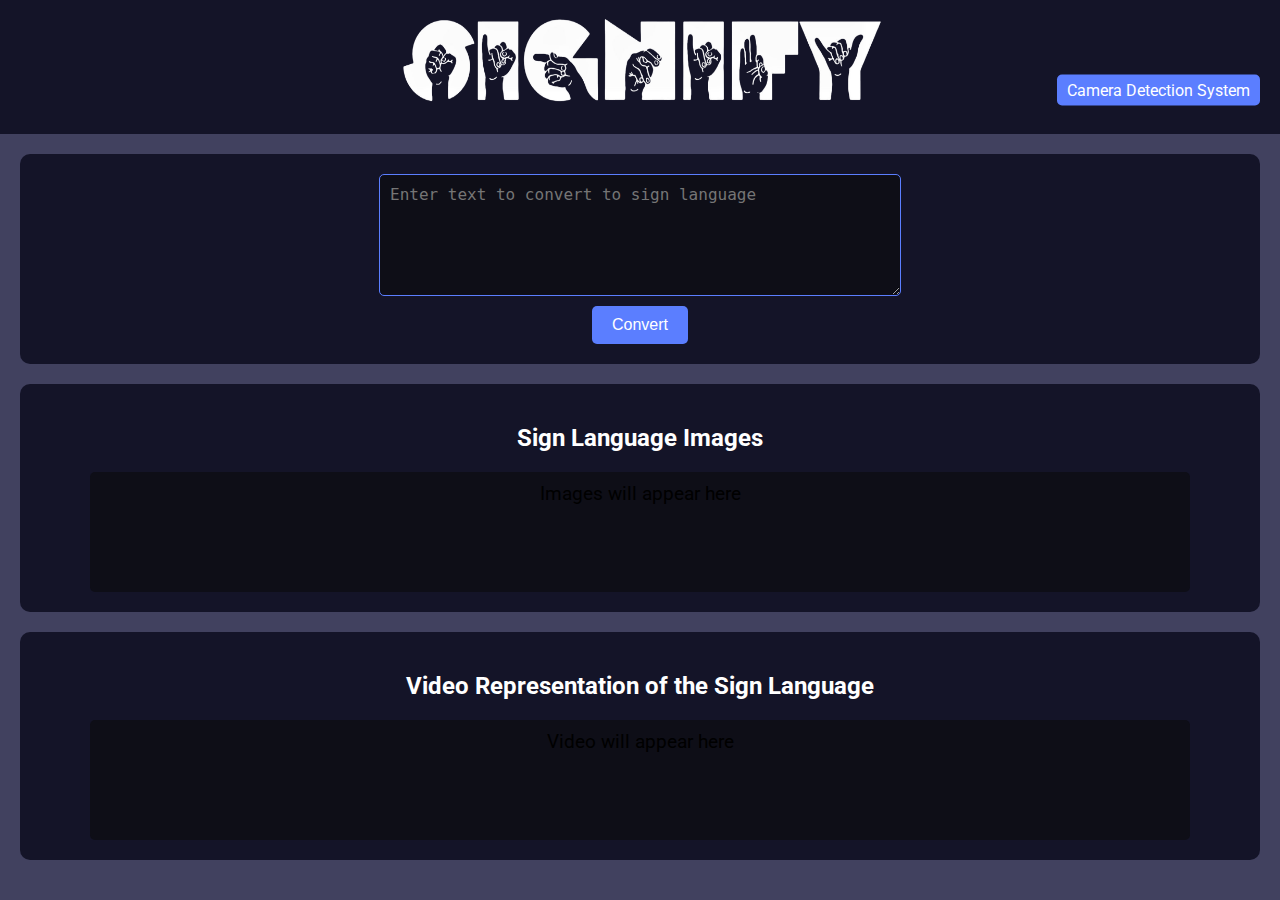
<file: webpage/page1.html>
<!DOCTYPE html>
<html lang="en">

<head>
    <meta charset="UTF-8">
    <meta name="viewport" content="width=device-width, initial-scale=1.0">
    <title>Text to Sign Language</title>
    <link href="https://fonts.googleapis.com/css2?family=Roboto:wght@400;500&display=swap" rel="stylesheet">
    <style>
        /* General Styles */
        body {
            font-family: 'Roboto', sans-serif;
            margin: 0;
            padding: 0;
            background-color: #000000; /* Very dark navy/black */
            color: #b0b0c0; /* Light gray for secondary text */
            display: flex;
            flex-direction: column;
            height: 100vh; /* Full height of the viewport */
        }

        /* Header Styles */
        .header {
            background-color: #141428; /* Slightly lighter dark blue */
    color: #ffffff; /* White for text */
    display: flex;
    justify-content: center; /* Center the logo horizontally */
    align-items: center;
    height: 150px; /* Set a fixed height for the header */
    margin: 0; /* Remove any margin around the header */
    padding: 0; /* Remove padding below the logo */
}

.logo-container {
    position: absolute;
    left: 50%;
    transform: translateX(-50%); /* Center the logo */
}

.logo-container img {
    width: 500px; /* Adjust the size of the logo */
    height: 150px;
    border-radius: 0%; /* Optional: Make the logo circular */
    margin: 0; /* Remove any margin below the logo */
    padding: 0; /* Remove any padding below the logo */
}

.header-link {
    position: absolute; /* Position the button relative to the header */
    right: 20px; /* Align to the right corner */
    top: 10%; /* Vertically center the button */
    transform: translateY(-50%); /* Adjust for perfect vertical centering*/
}

.header-link a {
    color: #ffffff; /* White text */
    text-decoration: none; /* Remove underline */
    font-size: 1em; /* Slightly smaller font size */
    padding: 6px 10px; /* Smaller padding for the button */
    border-radius: 5px; /* Rounded corners */
    background-color: #5b7eff; /* Blue background for the button */
    transition: background-color 0.3s; /* Smooth hover effect */
}

.header-link a:hover {
    background-color: #627eea; /* Darker blue on hover */
}
        /* Main Container */
        .container {
            flex: 1; /* Take up the remaining space */
            display: flex;
            flex-direction: column;
            background-color: #41415f; /* Slightly lighter dark blue */
            padding: 20px;
            box-sizing: border-box;
        }

        /* Sections */
        .text-input-section,
        .images-section,
        .video-section {
            flex: 1;
            display: flex;
            flex-direction: column;
            align-items: center;
            justify-content: center;
            background-color: #141428; /* Slightly lighter dark blue */
            padding: 20px;
            border-radius: 10px;
            margin-bottom: 20px;
        }

        /* Textarea styling */
        .text-input-section textarea {
            width: 80%;
            max-width: 500px;
            height: 100px;
            padding: 10px;
            font-size: 16px;
            border: 1px solid #5b7eff; /* Light blue for borders */
            border-radius: 5px;
            resize: vertical;
            background-color: #0e0e17; /* Dark background */
            color: #ffffff; /* White text */
        }

        /* Button styling */
        button {
            padding: 10px 20px;
            font-size: 16px;
            border: none;
            border-radius: 5px;
            cursor: pointer;
            margin-top: 10px;
            color: #ffffff; /* White text */
        }

        button.primary {
            background-color: #5b7eff; /* Light blue for action buttons */
        }

        /* Heading styles */
        .images-section h2,
        .video-section h2 {
            font-size: 1.5em;
            color: #ffffff; /* White text */
            margin-bottom: 20px;
        }

        /* Output areas */
        .image-output,
        .video-output {
            font-size: 1.2em;
            color: #000000; /* Light gray for text */
            text-align: center;
            min-height: 100px;
            width: 90%;
            padding: 10px;
            border-radius: 5px;
            background-color: #0e0e17; /* Dark background */
        }

        /* Custom style for sign language images */
        .sign-container {
            display: inline-block;
            text-align: center;
            margin: 10px;
            background-color: #ffffff; /* Slightly lighter than main background */
            padding: 10px;
            color: #000000; /* Black text for labels */
            border-radius: 8px;
        }

        .sign-container img {
            width: 100px;
            height: 100px;
            border: 2px solid #5b7eff; /* Light blue border */
            border-radius: 8px;
        }

        .sign-container .sign-label {
            margin-top: 5px;
            font-size: 16px;
            color: #000000; /* Black text */
        }
    </style>
</head>

<body>
    <!-- Header Section -->
    <header class="header">
        <div class="logo-container">
            <img src="Signify.png" alt="Logo" class="logo">
        </div>
        <div class="header-link">
            <a href="index.html" class="button-link">Camera Detection System</a>
        </div>
    </header>

    <div class="container">
        <section class="text-input-section">
            <textarea id="text-input" placeholder="Enter text to convert to sign language"></textarea>
            <button class="primary" onclick="convertText()">Convert</button>
        </section>

        <section class="images-section">
            <h2>Sign Language Images</h2>
            <div class="image-output" id="image-output">Images will appear here</div>
        </section>

        <section class="video-section">
            <h2>Video Representation of the Sign Language</h2>
            <div class="video-output" id="video-output">Video will appear here</div>
        </section>
    </div>

    <script>
        // Function to convert text to sign language
        function convertText() {
            const inputText = document.getElementById('text-input').value.trim();
            const imageOutput = document.getElementById('image-output');
            const videoOutput = document.getElementById('video-output');

            // Clear previous outputs
            imageOutput.innerHTML = '';
            videoOutput.textContent = '';

            if (inputText === '') {
                imageOutput.textContent = 'Please enter some text.';
                videoOutput.textContent = 'Please enter some text.';
                return;
            }

            // Display images and corresponding alphabets for each character in the input text
            for (const char of inputText) {
                if (char === ' ') {
                    // Add a space between words
                    const space = document.createElement('div');
                    space.style.width = '20px';
                    space.style.display = 'inline-block';
                    imageOutput.appendChild(space);
                } else {
                    // Create a container for the image and label with our custom class
                    const container = document.createElement('div');
                    container.className = 'sign-container';

                    // Create an image element for each character
                    const img = document.createElement('img');
                    img.src = `sign_samples/${char.toLowerCase()}.png`; // Assuming images are named as 'a.png', 'b.png', etc.
                    img.alt = char;

                    // Create a label for the character with our custom class
                    const label = document.createElement('div');
                    label.className = 'sign-label';
                    label.textContent = char.toUpperCase(); // Display the character in uppercase

                    // Append the image and label to the container
                    container.appendChild(img);
                    container.appendChild(label);

                    // Append the container to the output
                    imageOutput.appendChild(container);
                }
            }

            // Display a message in the video output section
            videoOutput.textContent = `Displaying sign language video for: ${inputText}`;
        }

        // Add event listener for the Enter key
        document.getElementById('text-input').addEventListener('keypress', function (event) {
            if (event.key === 'Enter') {
                event.preventDefault(); // Prevent default behavior of Enter key
                convertText(); // Call the convertText function
            }
        });
    </script>
</body>

</html>
</file>
